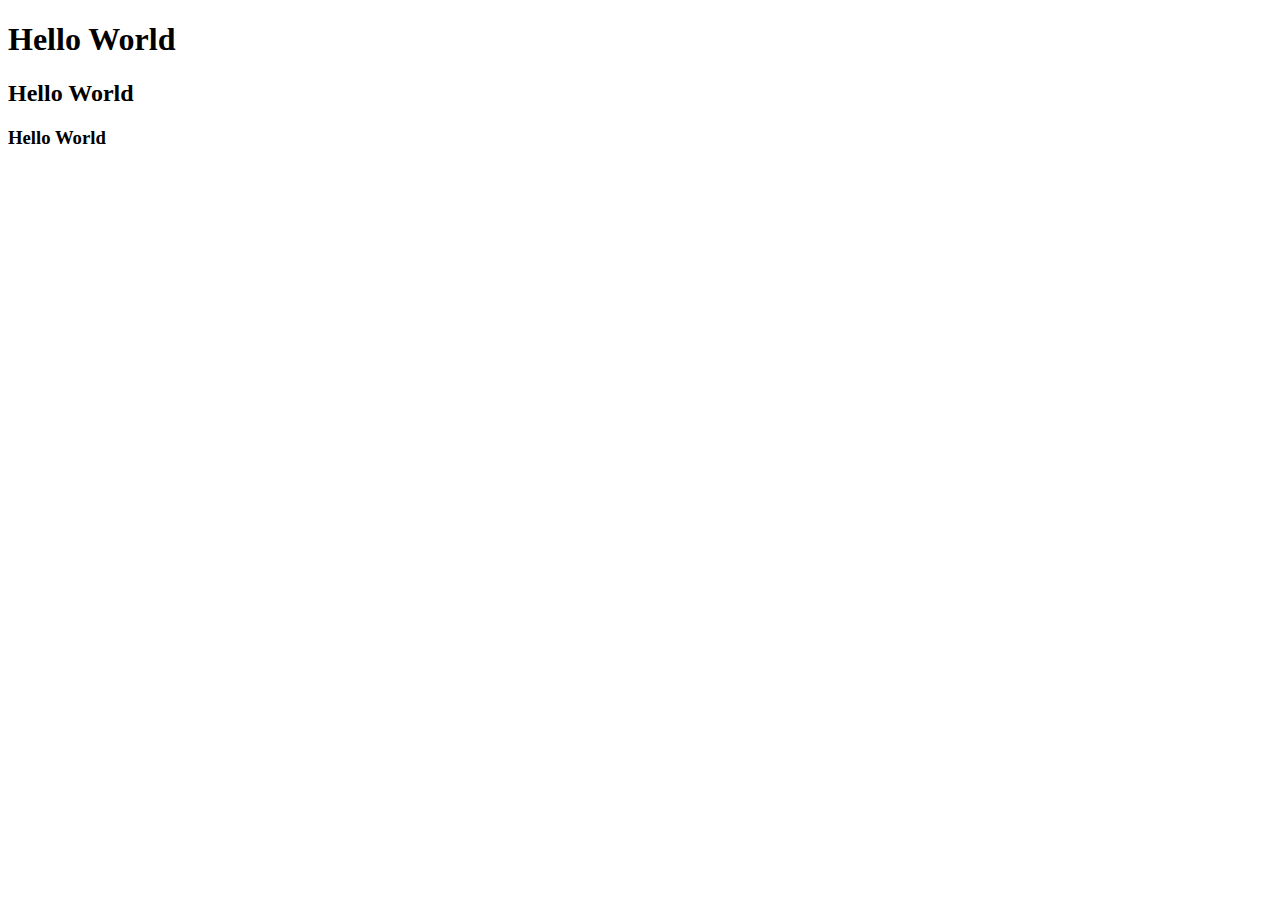
<file: index.html>
<!DOCTYPE html>
<html lang="en">
<head>
    <meta charset="UTF-8">
    <meta name="viewport" content="width=device-width, initial-scale=1.0">
    <title>Document</title>
</head>
<body>
    <h1>Hello World</h1>
    <h2>Hello World</h2>
    <h3>Hello World</h3>

    
</body>
</html>
</file>
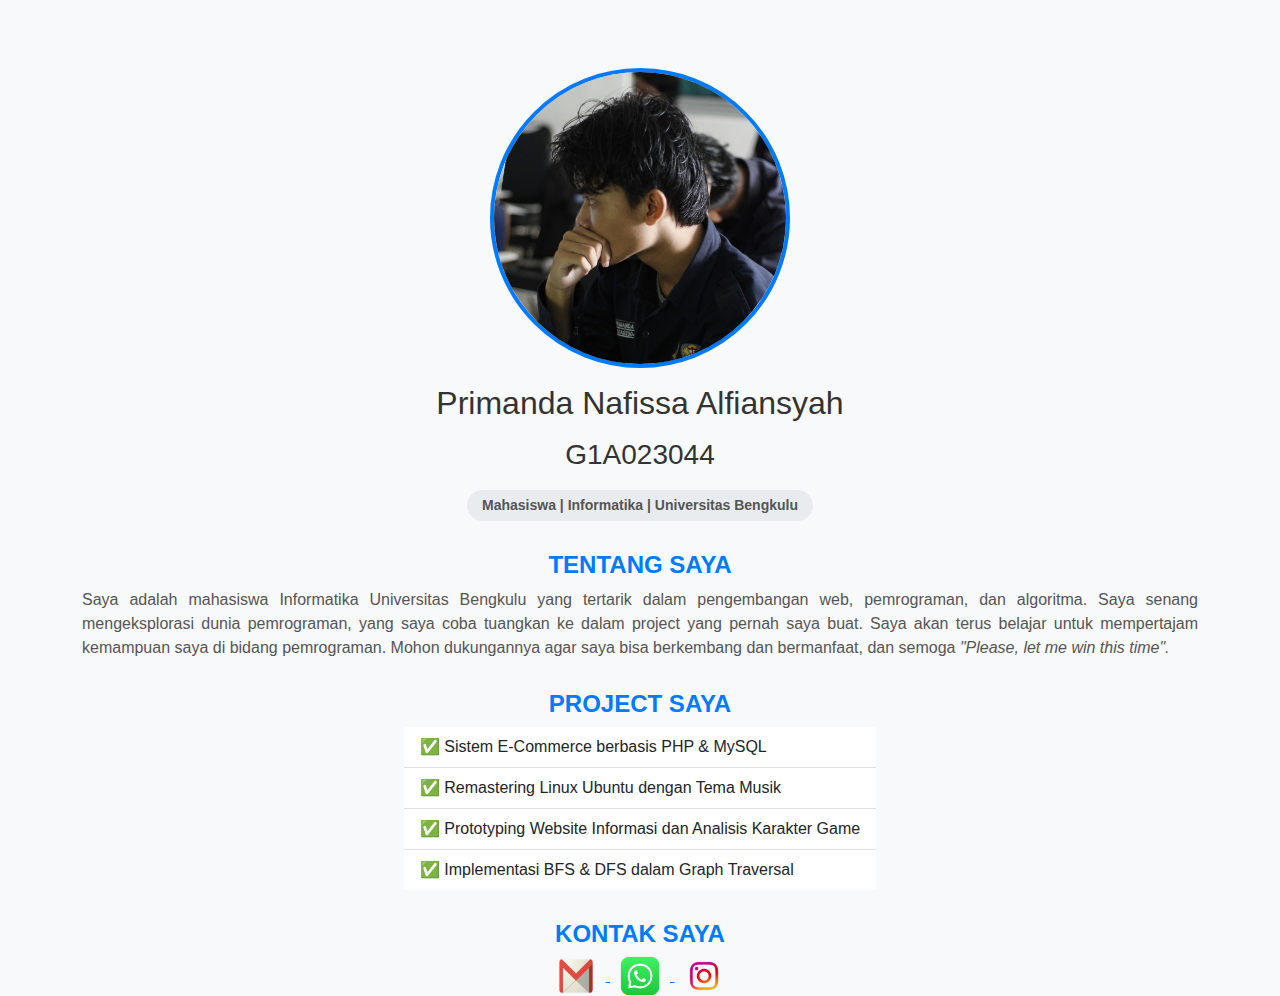
<file: prak1PWeb.html>
<!DOCTYPE html>
<html lang="id">
<head>
    <meta charset="UTF-8">
    <meta name="viewport" content="width=device-width, initial-scale=1.0">
    <title>Profil Manda</title>
    <link rel="stylesheet" href="https://cdn.jsdelivr.net/npm/bootstrap@5.3.0/dist/css/bootstrap.min.css">
    <link rel="stylesheet" href="prak1PWebCSS.css">
</head>

<body>
<div class="container text-center mt-5">
    <img src="img-profile.jpeg" alt="Foto Profil" class="profile-pic">
    <h2 class="mt-3">Primanda Nafissa Alfiansyah</h2>
    <h3 class="mt-3">G1A023044</h3>

    <div class="biodata-bar">
        <span>Mahasiswa</span> | 
        <span>Informatika</span> | 
        <span>Universitas Bengkulu</span>
    </div>

    <div class="mt-4">
        <h3 class="section-title">Tentang Saya</h3>
        <p>
            Saya adalah mahasiswa Informatika Universitas Bengkulu yang tertarik dalam pengembangan web, pemrograman, 
            dan algoritma. Saya senang mengeksplorasi dunia pemrograman, yang saya coba tuangkan ke dalam project yang
            pernah saya buat. Saya akan terus belajar untuk mempertajam kemampuan saya di bidang pemrograman.
            Mohon dukungannya agar saya bisa berkembang dan bermanfaat, dan semoga <i>"Please, let me win this time".</i>
        </p>
    </div>
    
    <div class="mt-4">
        <h3 class="section-title">Project Saya</h3>
        <ul class="list-group list-group-flush text-start d-inline-block">
            <li class="list-group-item">✅ Sistem E-Commerce berbasis PHP & MySQL</li>
            <li class="list-group-item">✅ Remastering Linux Ubuntu dengan Tema Musik</li>
            <li class="list-group-item">✅ Prototyping Website Informasi dan Analisis Karakter Game</li>
            <li class="list-group-item">✅ Implementasi BFS & DFS dalam Graph Traversal</li>
        </ul>
    </div>

    <div class="mt-4">
        <h3 class="section-title">Kontak Saya</h3>
        <div class="contact-icons">
            <a href="mailto:primandanafissaalfiansyah79@gmail.com" target="_blank">
                <img src="img-email.png" alt="Email Icon">
            </a>
            <a href="https://wa.me/6283176954865" target="_blank">
                <img src="img-wa.png" alt="WhatsApp Icon">
            </a>
            <a href="https://instagram.com/heheiyaaa7" target="_blank">
                <img src="img-ig.png" alt="Instagram Icon">
            </a>
        </div>
    </div>
</div>
</body>
</html>
</file>
<file: prak1PWebCSS.css>
body {
    background-color: #f8f9fa;
    font-family: 'Arial', sans-serif;
    text-align: center;
    margin: 0;
    padding: 0;
}

.profile-pic {
    width: 300px;
    height: 300px;
    object-fit: cover;
    border-radius: 50%;
    border: 4px solid #007bff;
    margin-top: 20px;
}

h2 {
    margin-top: 10px;
    color: #333;
}

h3 {
    margin-top: 10px;
    color: #333;
}

p {
    color: #555;
    margin: 5px 0;
    text-align: justify;
}

.section-title {
    font-weight: bold;
    font-size: 24px;
    color: #007bff;
    margin-top: 30px;
    text-transform: uppercase;
}

.biodata-bar {
    font-size: 14px;
    font-weight: bold;
    color: #555;
    background-color: #e9ecef;
    display: inline-block;
    padding: 5px 15px;
    border-radius: 20px;
    margin-top: 10px;
}

.bio {
    max-width: 600px;
    margin: 0 auto;
    font-size: 16px;
    color: #444;
    line-height: 1.6;
}

.project-list {
    list-style: none;
    padding: 0;
}

.project-list li {
    background: #fff;
    padding: 10px;
    margin: 5px auto;
    width: 60%;
    border-radius: 8px;
    border-left: 5px solid #007bff;
    text-align: left;
    font-size: 16px;
    color: #333;
    box-shadow: 0px 2px 4px rgba(0, 0, 0, 0.1);
}

.contact-icons img {
    width: 40px;
    height: 40px;
    margin: 0 10px;
    transition: transform 0.2s ease-in-out;
}

.contact-icons img:hover {
    transform: scale(1.2);
}
</file>
